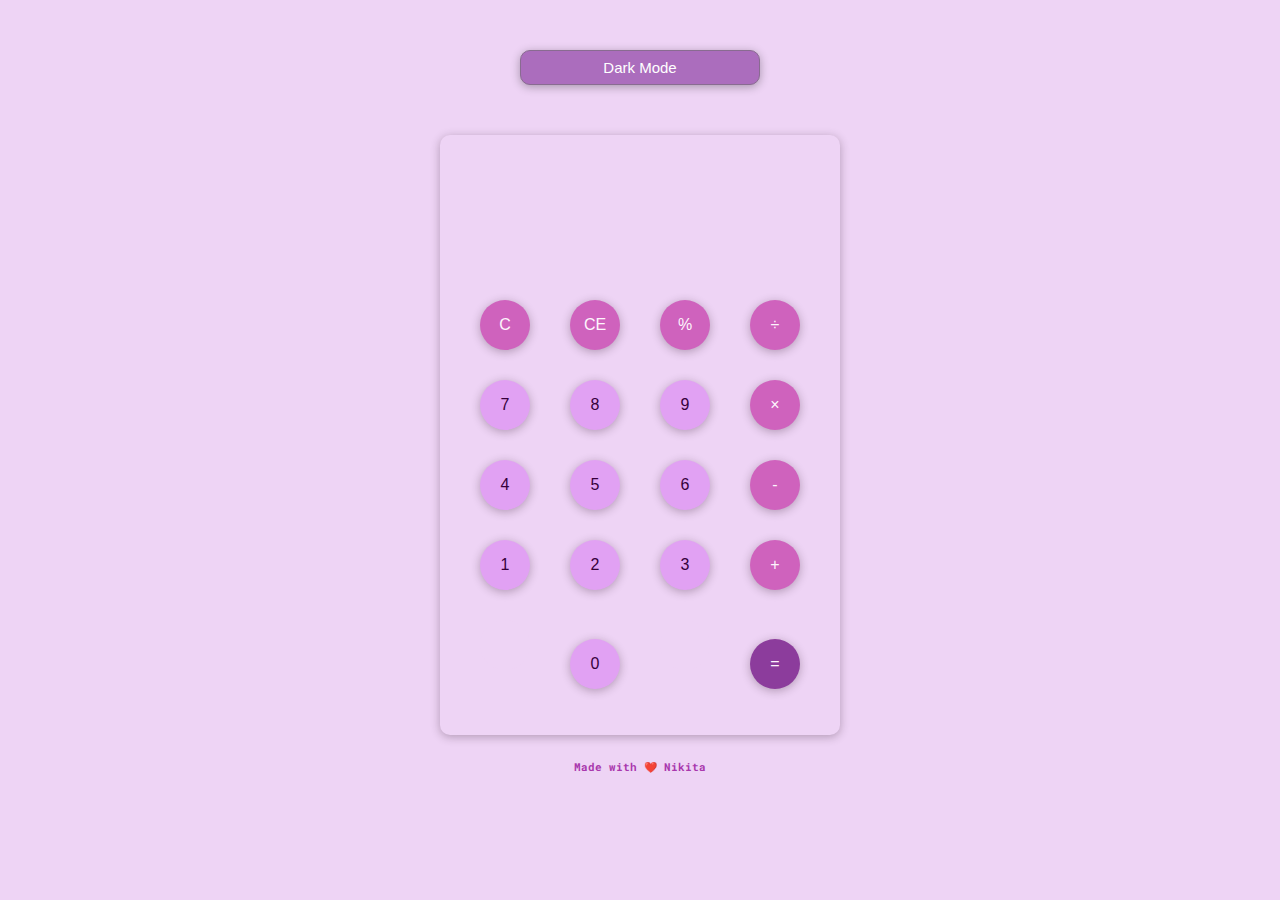
<file: Calculator/index.html>
<!DOCTYPE html>
<html lang="en">
<head>
    <meta charset="UTF-8">
    <meta name="viewport" content="width=device-width, initial-scale=1.0">
    <meta http-equiv="X-UA-Compatible" content="ie=edge">

    <!---stylesheets-->
    <link href="https://fonts.googleapis.com/css2?family=Roboto+Mono&display=swap" rel="stylesheet"> 
    <link rel="stylesheet" href="https://stackpath.bootstrapcdn.com/bootstrap/4.5.0/css/bootstrap.min.css" integrity="sha384-9aIt2nRpC12Uk9gS9baDl411NQApFmC26EwAOH8WgZl5MYYxFfc+NcPb1dKGj7Sk" crossorigin="anonymous">
    <link rel="stylesheet" href="css/style.css" type="text/css">
    <title>Calculator</title>
    <link rel="icon" type="image/x-icon" href="images/favicon.webp">
</head>
<body>
   
    <!----toggler-->
    <header>
        
        <button class="toggle" id="toggle" onclick="toggle()">Dark Mode</button>
    </header>
  <!---calculator -->
  <!---id for javascript and class for css-->
    <div class="container" id="container">

        <div class="calculator" id="calculator">

            <div id="result">
                
                <div id="output" class="output">
                    <input class ="output-value" type="text" id="output-value"/>
                   <!---<p id="output-value" class="output-value" >output</p>--> 
                </div>
            </div>

            <div id="keyboard">
                <button class="operator" id="clear" onclick="clr()">C</button>
					<button class="operator" id="backspace" onclick="clr()">CE</button>
					<button class="operator" value="%" onclick="input_val('%')">%</button>
                    <button class="operator" value="/" onclick="input_val('/')">&#247;</button>
                  
					<button class="number" value="7" onclick="input_val('7')">7</button>
					<button class="number" value="8" onclick="input_val('8')">8</button>
                    <button class="number" value="9" onclick="input_val('9')">9</button>
                    
                    <button class="operator" value="*" onclick="input_val('*')">&times;</button>
                    
					<button class="number" value="4" onclick="input_val('4')">4</button>
					<button class="number" value="5" onclick="input_val('5')">5</button>
                    <button class="number" value="6" onclick="input_val('6')">6</button>
                    
                    <button class="operator" value="-" onclick="input_val('-')">-</button>
                    
					<button class="number" value="1" onclick="input_val('1')">1</button>
					<button class="number" value="2" onclick="input_val('2')">2</button>
                    <button class="number" value="3" onclick="input_val('3')">3</button>
                    
                    <button class="operator" value="+" onclick="input_val('+')">+</button>
                    
					<button class="empty" id="empty"></button>
					<button class="number" value="0" onclick="input_val('0')">0</button>
					<button class="empty" id="empty2"></button>
					<button class="equal-to" id="=" onclick="solve()">=</button>
            </div>

        </div>
    </div>
    <script src="script.js" charset="UTF-8"></script>

    <div class="container-fluid">
        <div class="col-12 text-center mx-auto">
           <h6 id="headingTwo" class="my-2" style="color:rgb(169, 56, 173);" >
             Made with ❤️ Nikita
           </h6>
        </div>
     </div>
</body>
</html>
</file>
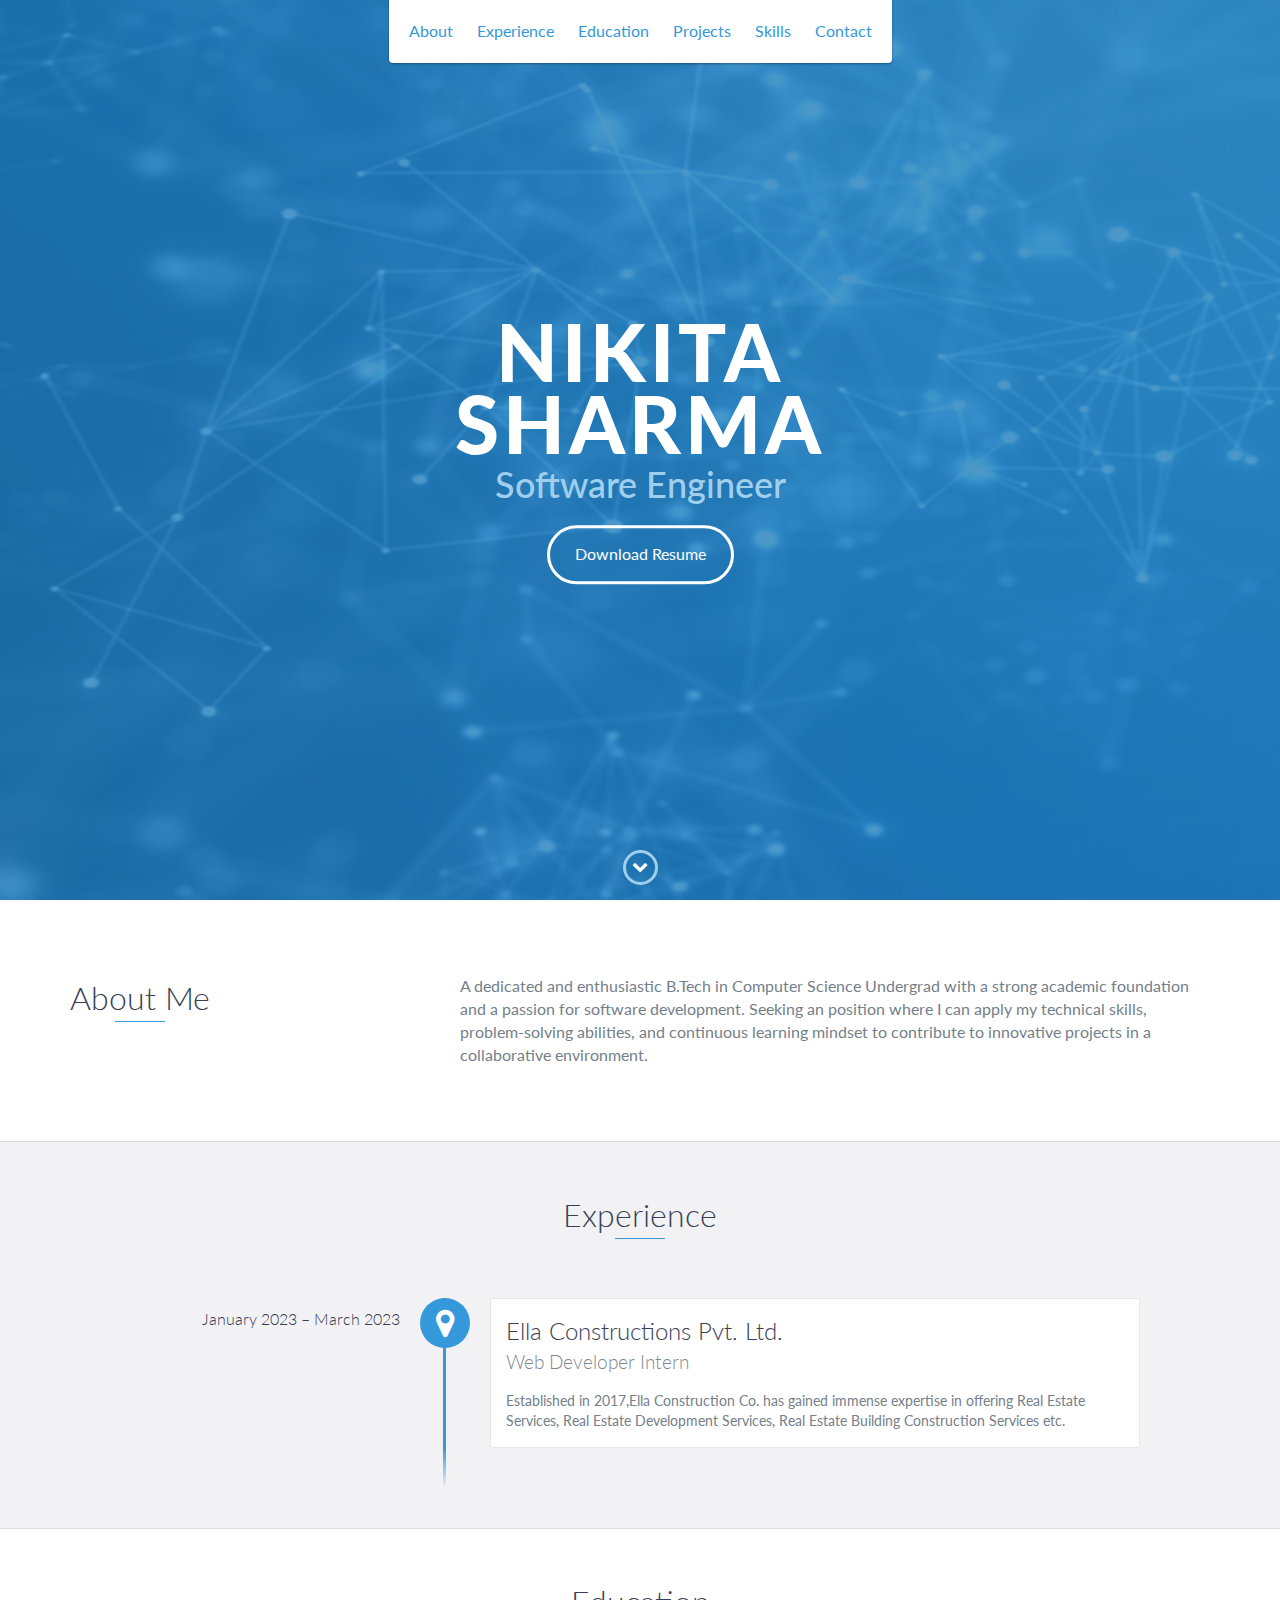
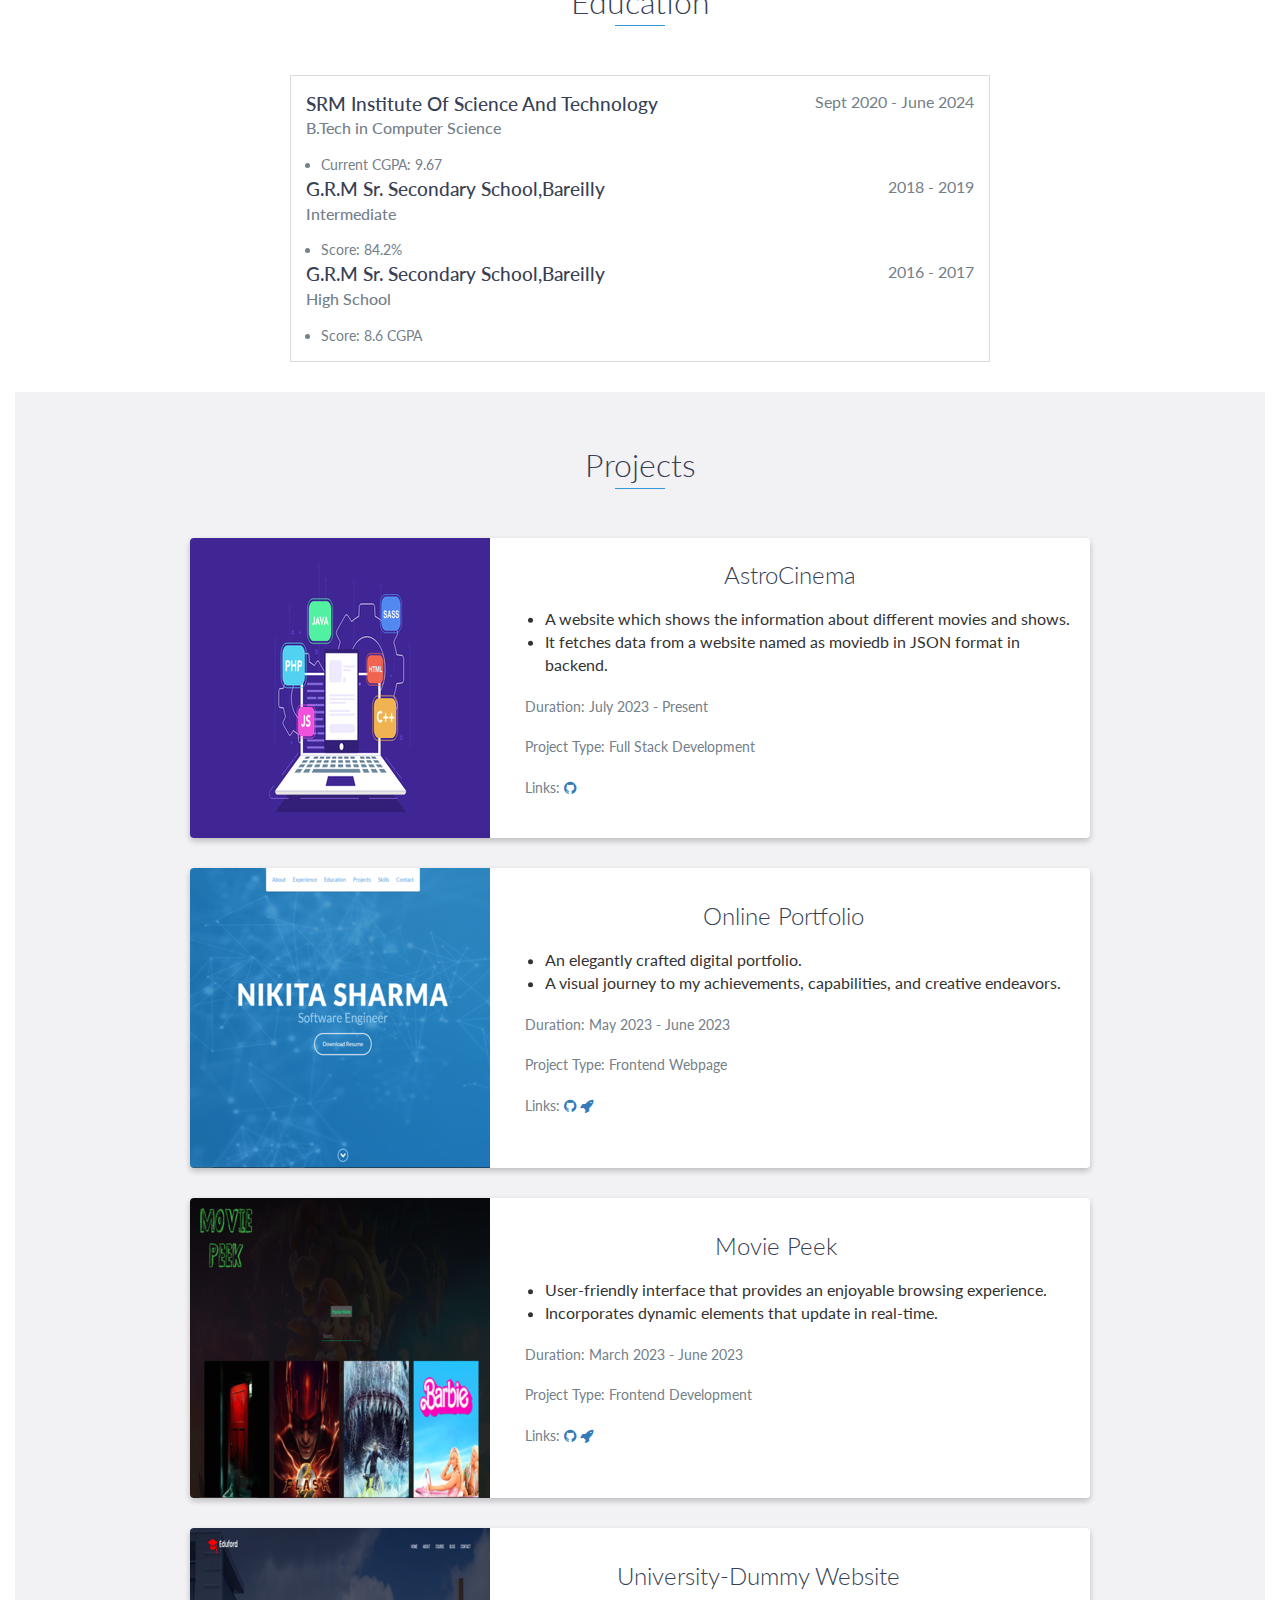
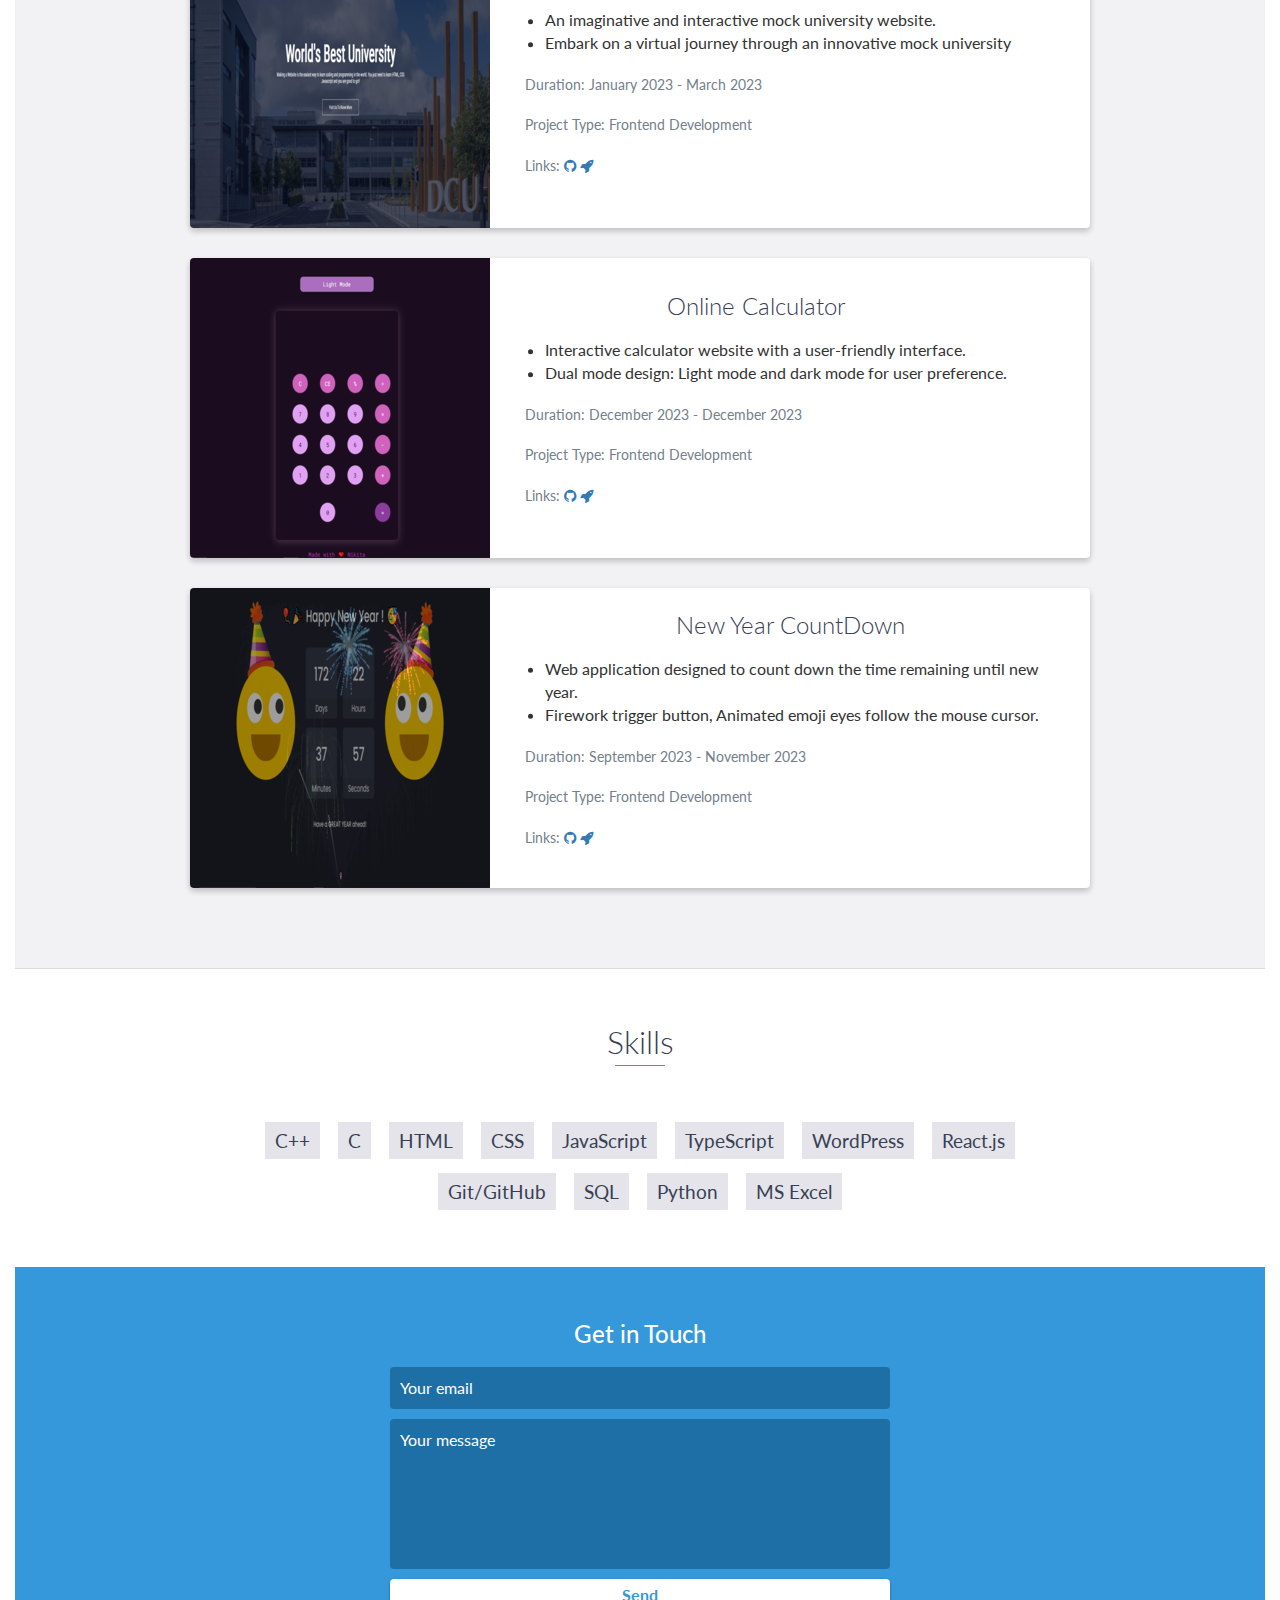
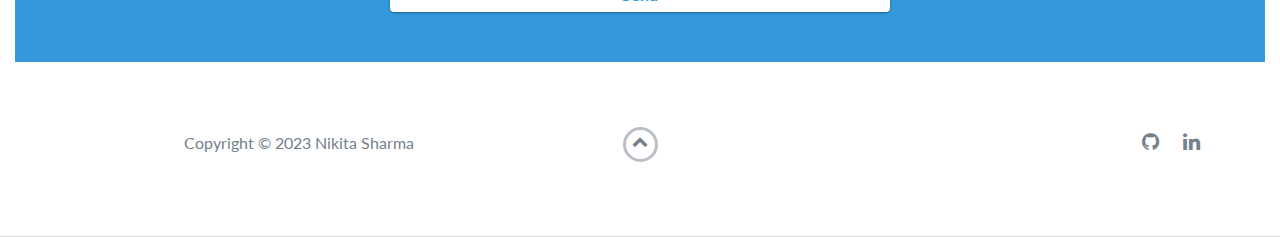
<file: Portfolioo/index.html>
<!DOCTYPE html>
<html class="no-js" lang="en">

<head>
    <meta charset="utf-8">
    <meta http-equiv="X-UA-Compatible" content="IE=edge">
    <meta name="viewport" content="width=device-width, initial-scale=1">
    <title>Nikita's Portfolio</title>
	<link rel="shortcut icon" href="favicon.ico" type="images/x-icon" img>
    <link rel="icon" type="image/x-icon" href="images/favicon.ico">
    <link href="https://fonts.googleapis.com/css?family=Lato:300,400,700,900" rel="stylesheet">
    <link rel="stylesheet" href="libs/font-awesome/css/font-awesome.min.css">
    <link href="css/bootstrap.min.css" rel="stylesheet">
    <link href="css/styles.css" rel="stylesheet">
</head>

<body>
    <div id="mobile-menu-open" class="shadow-large">
        <i class="fa fa-bars" aria-hidden="true"></i>
    </div>
    <!-- End #mobile-menu-toggle -->
    <header>
        <div id="mobile-menu-close">
            <span>Close</span> <i class="fa fa-times" aria-hidden="true"></i>
        </div>
        <ul id="menu" class="shadow">
            <li>
                <a href="#about">About</a>
            </li>
            <li>
                <a href="#experience">Experience</a>
            </li>
            <li>
                <a href="#education">Education</a>
            </li>
            <li>
                <a href="#projects">Projects</a>
            </li>
            <li>
                <a href="#skills">Skills</a>
            </li>
            <li>
                <a href="#contact">Contact</a>
            </li>
        </ul>
    </header>
    <!-- End header -->

    <div id="lead">
        <div id="lead-content">
            <h1>Nikita Sharma</h1>
            <h2>Software Engineer</h2>
            <a href="https://drive.google.com/file/d/1i6J10B6miHigP6Hjoztwctg5F7HG9bwt/view?usp=sharing" class="btn-rounded-white">Download Resume</a>
        </div>
        <!-- End #lead-content -->

        <div id="lead-overlay"></div>

        <div id="lead-down">
            <span>
                <i class="fa fa-chevron-down" aria-hidden="true"></i>
            </span>
        </div>
        <!-- End #lead-down -->
    </div>
    <!-- End #lead -->

    <div id="about">
        <div class="container">
            <div class="row">
                <div class="col-md-4">
                    <h2 class="heading">About Me</h2>
                </div>
                <div class="col-md-8">
                    <p>
                        A dedicated and enthusiastic B.Tech in Computer Science Undergrad with a strong academic foundation and a passion for software development. 
                        Seeking an position where I can apply my technical skills, problem-solving abilities, 
                        and continuous learning mindset to contribute to innovative projects in a collaborative environment.
                    </p>
                </div>
            </div>
        </div>
    </div>
    <!-- End #about -->

    <div id="experience" class="background-alt">
        <h2 class="heading">Experience</h2>
        <div id="experience-timeline">
            <div data-date="January 2023 – March 2023">
                <h3>Ella Constructions Pvt. Ltd.</h3>
                <h4>Web Developer Intern</h4>
                <p>
                    Established in 2017,Ella Construction Co. has gained immense expertise in offering Real Estate Services, 
                    Real Estate Development Services, Real Estate Building Construction Services etc.
                </p>
            </div>
        </div>
    </div>
    <!-- End #experience -->

    <div id="education">
        <h2 class="heading">Education</h2>
        <div class="education-block">
            <h3>SRM Institute Of Science And Technology</h3>
            <span class="education-date">Sept 2020 - June 2024</span>
            <h4>B.Tech in Computer Science</h4>
            <ul>
                <li>
                    Current CGPA: 9.67
                </li>
            </ul>

            <h3>G.R.M Sr. Secondary School,Bareilly</h3>
            <span class="education-date">2018 - 2019</span>
            <h4>Intermediate</h4>
            <ul>
                <li>
                    Score: 84.2%
                </li>
               
            </ul>

            <h3>G.R.M Sr. Secondary School,Bareilly</h3>
            <span class="education-date">2016 - 2017</span>
            <h4>High School </h4>
            <ul>
                <li>
                    Score: 8.6 CGPA
                </li>
            </ul>
            
        </div>
        <!-- End .education-block -->

    <!-- End #education -->

    <div id="projects" class="background-alt">
        <h2 class="heading">Projects</h2>
        <div class="container">
            <div class="row">
                <div class="project shadow-large">
                    <div class="project-image">
                        <img src="images/astro.png" />
                    </div>
                    <!-- End .project-image -->
                    <div class="project-info">
                        <h3>AstroCinema</h3>
                        <ul style="text-align: left;">
                            <li>A website which shows the information about different movies and shows.</li>
                            <li>It fetches data from a website named as moviedb in JSON format in backend.</li>
                        </ul>
                        <p style="text-align: left;margin:20px ;" >Duration: July 2023 - Present</p>
                        <p style="text-align: left;margin:20px ;">Project Type: Full Stack Development</p>
                        <p style="text-align: left;margin:20px ;">Links: 
                            <a href="https://github.com/nikita2880/AstroCinema.git" target="_blank"><i class="fa fa-github" aria-hidden="true"></i></a>
                            <!-- <a href="https://nikita2880.github.io/Portfolio/" target="_blank"><i class="fa fa-rocket" aria-hidden="true"></i></a> -->
                        </p>                
                    </div>
                    <!-- End .project-info -->
                </div>
                <!-- End .project -->

                <div class="project shadow-large">
                    <div class="project-image">
                        <img src="images/portfolio.png" />
                    </div>
                    <!-- End .project-image -->
                    <div class="project-info">
                        <h3>Online Portfolio</h3>
                        <ul style="text-align: left;">
                            <li>An elegantly crafted digital portfolio.</li>
                            <li>A visual journey to my achievements, capabilities, and creative endeavors.</li>
                        </ul>                                                 
                        <p style="text-align: left;margin:20px ;" >Duration: May 2023 - June 2023</p>
                        <p style="text-align: left;margin:20px ;">Project Type: Frontend Webpage </p>
                        <p style="text-align: left;margin:20px ;">Links: 
                            <a href="https://github.com/nikita2880/Portfolio.git" target="_blank"><i class="fa fa-github" aria-hidden="true"></i></a>
                            <a href="https://nikita2880.github.io/Portfolio/" target="_blank"><i class="fa fa-rocket" aria-hidden="true"></i></a>
                        </p>
                    </div>
                    <!-- End .project-info -->
                </div>
                <!-- End .project -->

                <div class="project shadow-large">
                    <div class="project-image">
                        <img src="images/moviepeek.png" />
                    </div>
                    <!-- End .project-image -->
                    <div class="project-info">
                        <h3>Movie Peek</h3>
                        <ul style="text-align: left;">
                            <li>User-friendly interface that provides an enjoyable browsing experience.</li>
                            <li>Incorporates dynamic elements that update in real-time.</li>
                        </ul> 
                        <p style="text-align: left;margin:20px ;" >Duration: March 2023 - June 2023</p>
                        <p style="text-align: left;margin:20px ;">Project Type: Frontend Development </p>
                        <p style="text-align: left;margin:20px ;">Links: 
                            <a href="https://github.com/nikita2880/MoviePeek" target="_blank"><i class="fa fa-github" aria-hidden="true"></i></a>
                            <a href="https://moviepeek.netlify.app/" target="_blank"><i class="fa fa-rocket" aria-hidden="true"></i></a>
                        </p>                      
                    </div>
                    <!-- End .project-info -->
                </div>
                <!-- End .project -->

                <div class="project shadow-large">
                    <div class="project-image">
                        <img src="images/university.png" />
                    </div>
                    <!-- End .project-image -->
                    <div class="project-info">
                        <h3>University-Dummy Website</h3>
                        <ul style="text-align: left;">
                            <li>An imaginative and interactive mock university website.</li>
                            <li>Embark on a virtual journey through an innovative mock university</li>
                        </ul> 
                        <p style="text-align: left;margin:20px ;" >Duration: January 2023 - March 2023</p>
                        <p style="text-align: left;margin:20px ;">Project Type: Frontend Development </p>
                        <p style="text-align: left;margin:20px ;">Links: 
                            <a href="https://github.com/nikita2880/University-DummyWebsite.git" target="_blank"><i class="fa fa-github" aria-hidden="true"></i></a>
                            <a href="https://nikita2880.github.io/University-DummyWebsite/" target="_blank"><i class="fa fa-rocket" aria-hidden="true"></i></a>
                        </p>             
                    </div>
                    <!-- End .project-info -->
                </div>
                <!-- End .project -->

                <div class="project shadow-large">
                    <div class="project-image">
                        <img src="images/calculator.png" />
                    </div>
                   <!-- End .project-image -->
                    <div class="project-info">
                        <h3>Online Calculator</h3>
                        <ul style="text-align: left;">
                            <li>Interactive calculator website with a user-friendly interface.</li>
                            <li>Dual mode design: Light mode and dark mode for user preference.</li>
                        </ul> 
                        <p style="text-align: left;margin:20px ;" >Duration: December 2023 - December 2023</p>
                        <p style="text-align: left;margin:20px ;">Project Type: Frontend Development </p>
                        <p style="text-align: left;margin:20px ;">Links: 
                            <a href="https://github.com/nikita2880/Calculator.git" target="_blank"><i class="fa fa-github" aria-hidden="true"></i></a>
                            <a href="https://nikita2880.github.io/Calculator/" target="_blank"><i class="fa fa-rocket" aria-hidden="true"></i></a>
                        </p>
                       
                    </div>
                   <!-- End .project-info  -->
                </div>
                <!-- End .project  -->

                <div class="project shadow-large">
                    <div class="project-image">
                        <img src="images/newyear.png" />
                    </div>
                    <!-- End .project-image -->
                    <div class="project-info">
                        <h3>New Year CountDown</h3>
                        <ul style="text-align: left;">
                            <li>Web application designed to count down the time remaining until new year.</li>
                            <li>Firework trigger button, Animated emoji eyes follow the mouse cursor.</li>
                        </ul> 
                        <p style="text-align: left;margin:20px ;" >Duration: September 2023 - November 2023</p>
                        <p style="text-align: left;margin:20px ;">Project Type: Frontend Development </p>
                        <p style="text-align: left;margin:20px ;">Links: 
                            <a href="https://github.com/nikita2880/New-Year-Countdown.git" target="_blank"><i class="fa fa-github" aria-hidden="true"></i></a>
                            <a href="https://nikita2880.github.io/New-Year-Countdown/" target="_blank"><i class="fa fa-rocket" aria-hidden="true"></i></a>
                        </p>        
                    </div>
                    <!-- End .project-info -->
                </div>
                <!-- End .project -->               

                 
            </div>
        </div>
    </div>
    <!-- End #projects -->

    <div id="skills">
        <h2 class="heading">Skills</h2>
        <ul>
            <li>C++</li>
            <li>C</li>
            <li>HTML</li>
            <li>CSS</li>
            <li>JavaScript</li>
            <li>TypeScript</li>
            <li>WordPress</li>
            <li>React.js</li>
            <li>Git/GitHub</li>
            <li>SQL</li>
            <li>Python</li>
            <li>MS Excel</li>
        </ul>
    </div>
    <!-- End #skills -->

    <div id="contact">
        <h2>Get in Touch</h2>
        <div id="contact-form">
            <form method="POST" action="mailto:nikita.sharmaa521@gmail.com">
                <input type="hidden" name="_subject" value="Contact request from personal website" />
                <input type="email" name="_replyto" placeholder="Your email" required>
                <textarea name="message" placeholder="Your message" required></textarea>
                <button type="submit">Send</button>
            </form>
        </div>
        <!-- End #contact-form -->
    </div>
    <!-- End #contact -->

    <footer>
        <div class="container">
            <div class="row">
                <div class="col-sm-5 copyright">
                    <p>
                        Copyright &copy; <span id="current-year">2023</span> Nikita Sharma
                    </p>
                </div>
                <div class="col-sm-2 top">
                    <span id="to-top">
                        <i class="fa fa-chevron-up" aria-hidden="true"></i>
                    </span>
                </div>
                <div class="col-sm-5 social">
                    <ul>
                        <li>
                            <a href="https://github.com/nikita2880" target="_blank"><i class="fa fa-github" aria-hidden="true"></i></a>
                        </li>
                       <!-- <li>
                            <a href="https://stackoverflow.com/" target="_blank"><i class="fa fa-stack-overflow" aria-hidden="true"></i></a>
                        </li> -->
                        <li>
                            <a href="https://www.linkedin.com/in/nikitasharma2880" target="_blank"><i class="fa fa-linkedin" aria-hidden="true"></i></a>
                        </li>
                        <!-- <li>
                            <a href="https://www.facebook.com/" target="_blank"><i class="fa fa-facebook" aria-hidden="true"></i></a>
                        </li> 
                        <li>
                            <a href="https://twitter.com/" target="_blank"><i class="fa fa-twitter" aria-hidden="true"></i></a>
                        </li>
                        <li>
                            <a href="https://plus.google.com/" target="_blank"><i class="fa fa-google-plus" aria-hidden="true"></i></a>
                        </li> -->
                    </ul>
                </div>
            </div>
        </div>
    </footer>
    <!-- End footer -->

    <script src="https://ajax.googleapis.com/ajax/libs/jquery/1.12.4/jquery.min.js"></script>
    <script src="js/scripts.min.js"></script>
</body>

</html>
</file>
<file: Calculator/css/style.css>
/*
font-family: 'Roboto Mono', monospace;
*/


body{
    font-family: 'Roboto Mono', monospace;
    background: #eed4f5;
    text-align: center;
    justify-content: center;
    align-items: center;
    min-height: 20vh;
    
}
/* header  section css */
header{
  display:flex;
  justify-content: center;
  align-items: center;
  margin-top:50px;
}

/* toggler button css goes here */
.toggle{

    border-radius: 10px;
    box-shadow: 0px 2px 10px rgba(0 , 0 , 0 , 0.3);
    border: 1px solid #896b91;
    background: #ab6dbd;
    color:white;
    width:240px;
    cursor: pointer;
    padding: 8px;
    font-size: 15px;
}
.toggle:focus{
    outline: 0!important;
}

/* css for body dark mode goes here */
.dark-mode{

    background-color: #1b0d1f;
    color:#efc8fa;
}
/* calculator container css goes here */
.container{
    margin-top:50px;
    text-align: center;
    margin-bottom: 20px;
    
}

.calculator{
    width: 320px;
    height: 520px;
    display:inline-block;
    box-shadow:  0px 2px 10px rgba(43, 21, 38, 0.3);
    border-radius: 10px;
    
   
}
/* dark mode theme for calculator container css goes here */ 
.cal-dark{
    width: 320px;
    height: 520px;
    display:inline-block;
    box-shadow:  0px 2px 20px rgba(243, 179, 229, 0.3);
    border-radius: 10px;
    
}

@media(min-width: 768px){
    .calculator, .cal-dark{ 
        width:400px;
        height: 600px;
       
    }

    
}

/* sections of calculator css goes here */
#result{
    height: 150px;
}
#keyboard{
    height: 400px;
}
.history{
    text-align:right;
    padding-right: 15px;
    font-size: 15px;
    padding-top: 20px;
}
.output{
    text-align:right;
    padding-right: 15px;
    font-size: 25px;
    
}

/* output text css goes here */
.output-value{
    padding: 20px;
    margin-top: 40px;
    color:#794588;
    background: #eed4f5;
    border: none;
    font-size:large;
    font-weight: 600;
    text-align: right;
    
}
.output-value-dark{
    color:#e1acf0;
    background:#1b0d1f;
}
/* buttons or keys css goes here */
.number, .operator , .empty, .equal-to{
    width: 45px;
    height: 45px;
    margin: 10px;
    border-radius: 50%;
    cursor: pointer;
    
}
.number:focus, .operator:focus , .empty:focus, .equal-to:focus{
    outline: 0!important;
}


@media(min-width: 768px){
    .number, .operator , .empty, .equal-to{
        width: 50px;
        height: 50px;
        margin: 15px;
        outline: none;
    }
}


.number{
    background-color: #e1a1f3;
    color:#36003b;
    border: none;
    box-shadow:  0px 2px 10px rgba(43, 21, 38, 0.3);
    font-size: medium;
}

.empty{
    background-color: #eed4f5;
    border: none;
}
.empty-dark{
    background-color:#1b0d1f ;
    border: none;
}
.operator{
    background-color: #cf62bd;
    color:#fdf5fc;
    border: none;
    box-shadow:  0px 2px 10px rgba(43, 21, 38, 0.3);
    font-size: medium;
}
.equal-to{
    background-color: #8c3c9c;
    color:#fdf5fc;
    border: none;
    box-shadow:  0px 2px 10px rgba(43, 21, 38, 0.3);
    font-size: medium;
}
/* hover effects css */
.number:hover{
    
    background-color: #cf62bd;
}
.operator:hover{
    background: #8c3c9c;
}
.equal-to:hover{
    background:#cf62bd;
}
</file>
<file: Portfolioo/css/styles.css>
/*!
    Title: Dev Portfolio Template
    Version: 1.2.2
    Last Change: 03/25/2020
    Author: Ryan Fitzgerald
    Repo: https://github.com/RyanFitzgerald/devportfolio-template
    Issues: https://github.com/RyanFitzgerald/devportfolio-template/issues

    Description: This file contains all the styles associated with the page
    that don't come from third party libraries. This file gets compiled using
    Gulp and send to the /css folder which is then loaded on the page.
*/body{font-family:'Lato', sans-serif;font-size:16px}body.active{overflow:hidden;z-index:-1}.no-js #experience-timeline>div{background:#fff;padding:10px;margin-bottom:10px;border:1px solid #dcd9d9}.no-js #experience-timeline>div h3{font-size:1.5em;font-weight:300;color:#374054;display:inline-block;margin:0}.no-js #experience-timeline>div h4{font-size:1.2em;font-weight:300;color:#7e8890;margin:0 0 15px 0}.no-js #experience-timeline>div p{color:#74808a;font-size:0.9em;margin:0}.no-js #experience-timeline:before,.no-js #experience-timeline:after{content:none}@keyframes dropHeader{0%{transform:translateY(-100%)}100%{transform:translateY(0)}}header{position:absolute;top:0;left:0;right:0;text-align:center;z-index:10;animation-name:dropHeader;animation-iteration-count:1;animation-timing-function:ease;animation-duration:0.75s}header ul{display:inline-block;background:#fff;text-align:center;padding:10px;margin:0;border-bottom-right-radius:4px;border-bottom-left-radius:4px}header li{display:inline-block}header a{display:block;color:#3498db;padding:10px}header a:hover{color:#217dbb;text-decoration:none;background:#eee;border-radius:4px}header a:focus{color:#3498db;text-decoration:none}header.active{display:block}header.sticky{position:fixed;z-index:999}#menu.active{display:block}#mobile-menu-open{display:none;cursor:pointer;position:fixed;right:15px;top:10px;color:#3498db;font-size:1.5em;z-index:20;padding:0 7px;border-radius:4px;background:#fff}#mobile-menu-close{display:none;text-align:right;width:100%;background:#fff;font-size:1.5em;padding-right:15px;padding-top:10px;cursor:pointer;color:#3498db}#mobile-menu-close span{font-size:0.5em;text-transform:uppercase}#mobile-menu-close i{vertical-align:middle}footer{padding:50px 0}.copyright{padding-top:20px}.copyright p{margin:0;color:#74808a}.top{text-align:center}.top span{cursor:pointer;display:block;margin:15px auto 0 auto;width:35px;height:35px;border-radius:50%;border:3px solid #b9bfc4;text-align:center}.top i{color:#74808a}.social{text-align:right}.social ul{margin:5px 0 0 0;padding:0}.social li{display:inline-block;font-size:1.25em;list-style:none}.social a{display:block;color:#74808a;padding:10px}.social a:hover{color:#3498db}.btn-rounded-white{display:inline-block;color:#fff;padding:15px 25px;border:3px solid #fff;border-radius:30px;transition:.5s ease all}.btn-rounded-white:hover{color:#3498db;background:#fff;text-decoration:none}.shadow{box-shadow:0 1px 3px rgba(0,0,0,0.12),0 1px 2px rgba(0,0,0,0.24)}.shadow-large{box-shadow:0 3px 6px rgba(0,0,0,0.08),0 3px 6px rgba(0,0,0,0.15)}.heading{position:relative;display:inline-block;font-size:2em;font-weight:300;margin:0 0 30px 0}.heading:after{position:absolute;content:'';top:100%;height:1px;width:50px;left:0;right:0;margin:0 auto;background:#3498db}.background-alt{background:#f2f2f5}#lead{position:relative;height:100vh;min-height:500px;max-height:1080px;background:url(../images/lead-bg.jpg);background-size:cover;padding:15px;overflow:hidden}#lead-content{position:absolute;z-index:10;top:50%;left:50%;transform:translate(-50%, -50%);text-align:center}#lead-content h1,#lead-content h2{margin:0}#lead-content h1{color:#fff;font-weight:900;font-size:5em;text-transform:uppercase;letter-spacing:0.05em;line-height:0.9em}#lead-content h2{color:#a0cfee;font-weight:500;font-size:2.25em;margin-bottom:15px}#lead-overlay{position:absolute;height:100%;width:100%;top:0;right:0;bottom:0;left:0;background:rgba(33,125,187,0.8);z-index:1}#lead-down{position:absolute;left:0;right:0;width:100%;text-align:center;z-index:10;bottom:15px;color:#fff}#lead-down span{cursor:pointer;display:block;margin:0 auto;width:35px;height:35px;border-radius:50%;border:3px solid #a0cfee;text-align:center}#lead-down i{animation:pulsate 1.5s ease;animation-iteration-count:infinite;padding-top:5px}@keyframes pulsate{0%{transform:scale(1, 1)}50%{transform:scale(1.2, 1.2)}100%{transform:scale(1, 1)}}#about{padding:75px 15px;border-bottom:1px solid #dcd9d9}#about h2{color:#374054}#about p{color:#74808a;margin:0}#experience{padding:50px 15px;text-align:center;border-bottom:1px solid #dcd9d9}#experience h2{color:#374054}#experience-timeline{margin:30px auto 0 auto;position:relative;max-width:1000px}#experience-timeline:before{position:absolute;content:'';top:0;bottom:0;left:303px;right:auto;height:100%;width:3px;background:#3498db;z-index:0}#experience-timeline:after{position:absolute;content:'';width:3px;height:40px;background:#3498db;background:linear-gradient(to bottom, #3498db, rgba(52,152,219,0));top:100%;left:303px}.vtimeline-content{margin-left:350px;background:#fff;border:1px solid #e6e6e6;padding:15px;border-radius:3px;text-align:left}.vtimeline-content h3{font-size:1.5em;font-weight:300;color:#374054;display:inline-block;margin:0}.vtimeline-content h4{font-size:1.2em;font-weight:300;color:#7e8890;margin:0 0 15px 0}.vtimeline-content p{color:#74808a;font-size:0.9em;margin:0}.vtimeline-point{position:relative;display:block;vertical-align:top;margin-bottom:30px}.vtimeline-icon{position:relative;color:#fff;width:50px;height:50px;background:#3498db;border-radius:50%;float:left;z-index:99;margin-left:280px}.vtimeline-icon i{display:block;font-size:2em;margin-top:10px}.vtimeline-date{width:260px;text-align:right;position:absolute;left:0;top:10px;font-weight:300;color:#374054}#education{padding:50px 15px 20px 15px;border-bottom:1px solid #dcd9d9;text-align:center}#education h2{color:#374054;margin-bottom:50px}.education-block{max-width:700px;margin:0 auto 30px auto;padding:15px;border:1px solid #dcd9d9;text-align:left}.education-block h3{font-weight:500;float:left;margin:0;color:#374054}.education-block span{color:#74808a;float:right}.education-block h4{color:#74808a;clear:both;font-weight:500;margin:0 0 15px 0}.education-block p,.education-block ul{margin:0;color:#74808a;font-size:0.9em}.education-block ul{padding:0 0 0 15px}#projects{padding:50px 15px;border-bottom:1px solid #dcd9d9;text-align:center}#projects h2{color:#374054;margin-bottom:50px}.project{position:relative;max-width:900px;margin:0 auto 30px auto;overflow:hidden;background:#fff;border-radius:4px}.project-image{float:left}.project-info{position:absolute;top:50%;transform:translateY(-50%);margin-left:300px;padding:15px}.project-info h3{font-size:1.5em;font-weight:300;color:#374054;margin:0 0 15px 0}.project-info p{color:#74808a;margin:0 0 15px 0;font-size:0.9em}.no-image .project-info{position:relative;margin:0;padding:30px 15px;transform:none}#more-projects{display:none}#skills{padding:50px 15px;text-align:center}#skills h2{color:#374054;margin-bottom:50px}#skills ul{display:block;margin:0 auto;padding:0;max-width:800px}#skills li{display:inline-block;margin:7px;padding:5px 10px;color:#374054;background:#e4e4ea;list-style:none;cursor:default;font-size:1.2em}#contact{padding:50px 15px;background:#3498db;text-align:center}#contact h2{margin:0 0 15px 0;color:#fff;font-weight:500}#contact-form{max-width:500px;margin:0 auto}#contact-form input,#contact-form textarea{display:block;width:100%;padding:10px;border-radius:4px;border:none;margin-bottom:10px;background:#1d6fa5;color:#fff;transition:.5s ease all}#contact-form input::-webkit-input-placeholder,#contact-form textarea::-webkit-input-placeholder{color:#fff}#contact-form input:-moz-placeholder,#contact-form textarea:-moz-placeholder{color:#fff;opacity:1}#contact-form input::-moz-placeholder,#contact-form textarea::-moz-placeholder{color:#fff;opacity:1}#contact-form input:-ms-input-placeholder,#contact-form textarea:-ms-input-placeholder{color:#fff}#contact-form input:focus,#contact-form textarea:focus{outline:none;background:#16527a}#contact-form textarea{height:150px;resize:none}#contact-form button{display:block;width:100%;background:#fff;border-radius:4px;padding:5px 10px;border:none;color:#3498db;font-weight:700;box-shadow:0 1px 3px rgba(0,0,0,0.12),0 1px 2px rgba(0,0,0,0.24);transition:.5s ease all}#contact-form button:hover{box-shadow:0 10px 20px rgba(0,0,0,0.19),0 6px 6px rgba(0,0,0,0.23)}.optional-section{padding:50px 15px;text-align:center;border-top:1px solid #dcd9d9}.optional-section h2{color:#374054}.optional-section-block{max-width:700px;margin:0 auto 30px auto;padding:15px;border:1px solid #dcd9d9;background:#fff;text-align:left}.optional-section-block h3{font-weight:500;margin:0 0 15px 0;color:#374054}.optional-section-block h4{color:#74808a;clear:both;font-weight:500;margin:0 0 15px 0}.optional-section-block p,.optional-section-block ul{margin:0 0 15px 0;color:#74808a;font-size:0.9em}.optional-section-block ul{padding:0 0 0 15px}@media only screen and (max-width: 750px){#experience-timeline:before,#experience-timeline:after{left:23px}.vtimeline-date{width:auto;text-align:left;position:relative;margin-bottom:15px;display:block;margin-left:70px}.vtimeline-icon{margin-left:0}.vtimeline-content{margin-left:70px}}@media only screen and (max-width: 992px){#lead{height:auto;min-height:auto;max-height:auto;padding:100px 15px}#lead-content{position:relative;transform:none;left:auto;top:auto}#lead-content h1{font-size:3em}#lead-content h2{font-size:1.75em}#about{text-align:center}#about p{text-align:left}}@media only screen and (max-width: 768px){header{position:fixed;display:none;z-index:999;animation:none;bottom:0;height:100%}#mobile-menu-open,#mobile-menu-close{display:block}#menu{height:100%;overflow-y:auto;box-shadow:none;border-radius:0;width:100%}#menu li{display:block;margin-bottom:10px}#lead-content h1{font-size:2em}#lead-content h2{font-size:1.3em}#lead-content a{padding:10px 20px}#lead-down{display:none}.education-block h3,.education-block span{float:none}.project-image{display:none}.project-info{position:relative;margin:0;padding:30px 15px;top:auto;transform:none}footer{text-align:center}.social{text-align:center}}@media only screen and (max-width: 480px){#lead-content h1{font-size:1.5em}#lead-content h2{font-size:1em}#lead-content a{font-size:0.9em;padding:5px 10px}}
</file>
